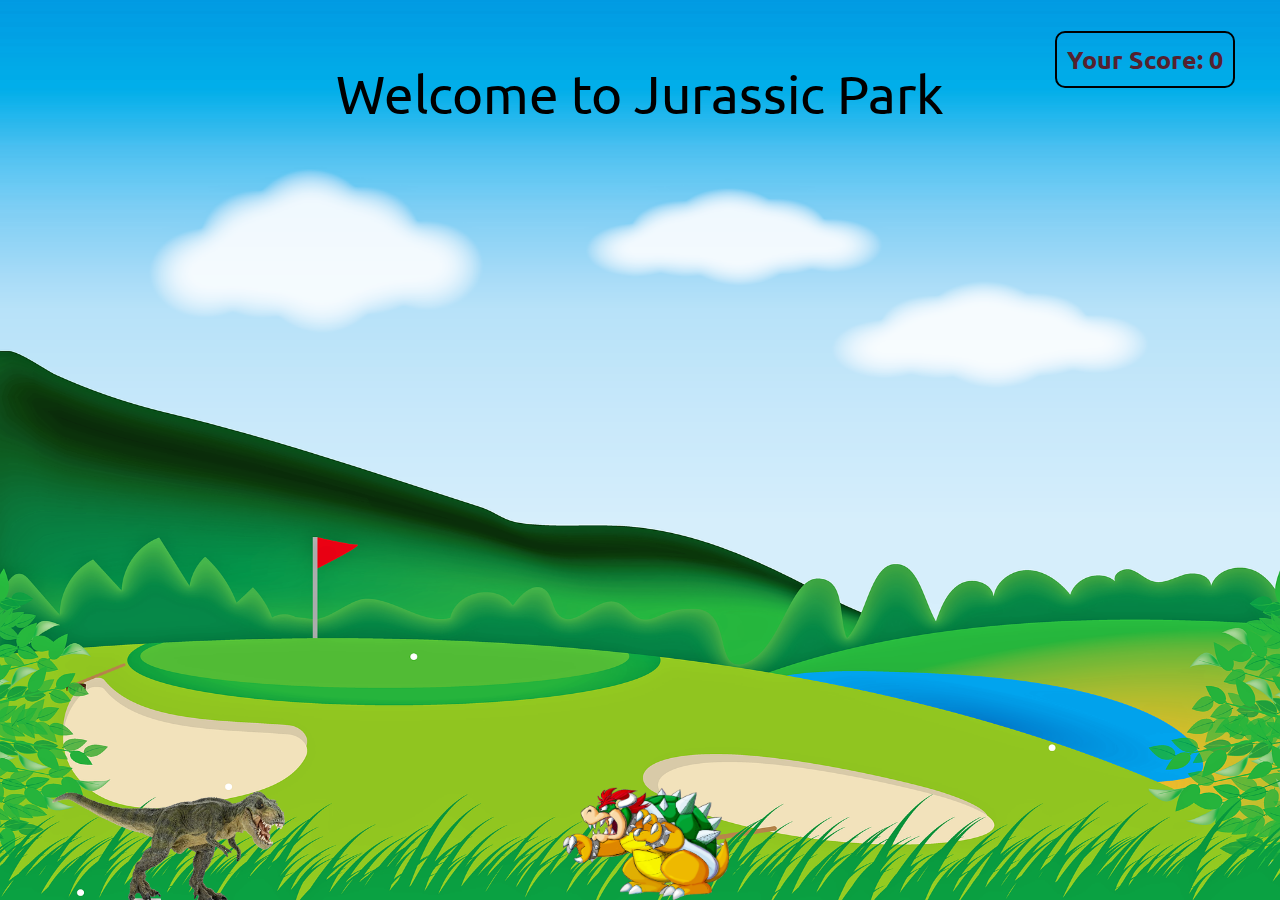
<file: index.html>
<!DOCTYPE html>
<html lang="en">
<head>
    <meta charset="UTF-8">
    <meta name="viewport" content="width=device-width, initial-scale=1.0">
    <title>Dinosaur - JavaScript Game</title>
    <link href="https://fonts.googleapis.com/css2?family=Ubuntu:wght@300&display=swap" rel="stylesheet">
    <link rel="stylesheet" href="game.css">
    <script src="game.js"></script>
</head>
<body>
    <div class="gameContainer">
        <div class="gameOver">Welcome to  Jurassic Park</div>
        <div class="dino"></div>
        <div id="scoreCont">Your Score: 0</div>
        <div class="obstacle obstacleAni"></div>
    </div>
    <!-- This Game Developed By Pushkar Gaurav-->
</body>
</html>
</file>
<file: game.css>
*{
    margin: 0;
    padding:0;
}
body{
    background-color: red;
    overflow: hidden;
}
.gameContainer{
    background-image: url(bg.png);
    background-repeat: no-repeat;
    background-size: 100vw 100vh;
    width: 100%;
    height: 100vh;
}

.dino{
    background-image: url(dino.png);
    background-repeat: no-repeat;
    background-size: cover;
    width: 233px;
    height: 114px;
    position: absolute;
    bottom:0;
    left: 52px;
}

.obstacle{
    width: 166px;
    height: 113px;
    background-image: url(dragon.png);
    background-size: cover;
    position: absolute;
    bottom: 0;
    left: 44vw;
}

.animateDino{
    animation: dino 0.6s linear;
}

.obstacleAni{
    animation: obstacleAni 5s linear infinite;
}

.gameOver{
    position: relative;
    top:63px;
    font-size: 53px;
    text-align: center; 
    font-family: 'Ubuntu', sans-serif;
}

#scoreCont{
    font-size: 25px;
    color: #54212f;
    font-weight: bold;
    position: absolute;
    right: 45px;
    top: 31px;
    border: 2px solid black;
    padding: 10px;
    font-family: 'Ubuntu', sans-serif;
    border-radius: 10px;
}

@keyframes dino{
    0%{
        bottom: 0;
    }
    50%{
        bottom: 422px;
    }
    100%{
        bottom: 0; 
    }
}

@keyframes obstacleAni{
    0%{
        left: 100vw;
    }
    100%{
        left: -40vw;
    }
}
</file>
